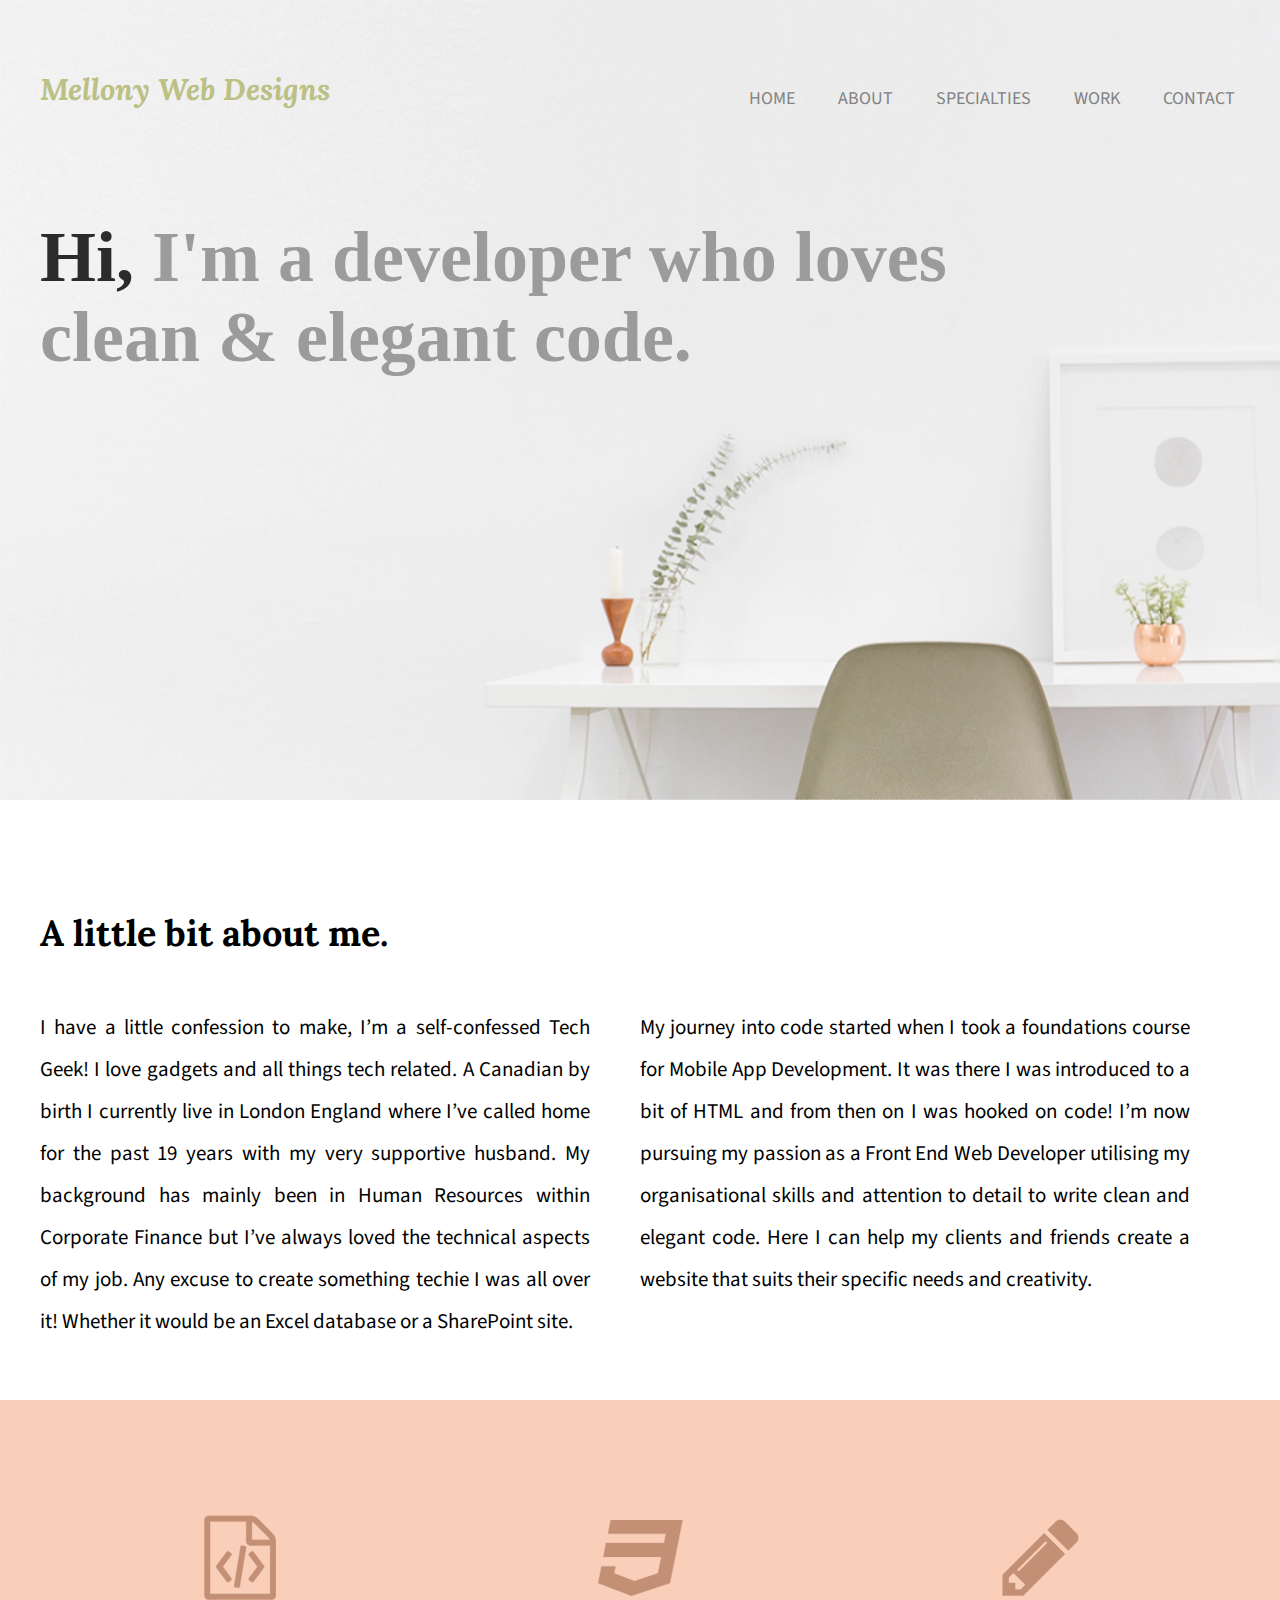
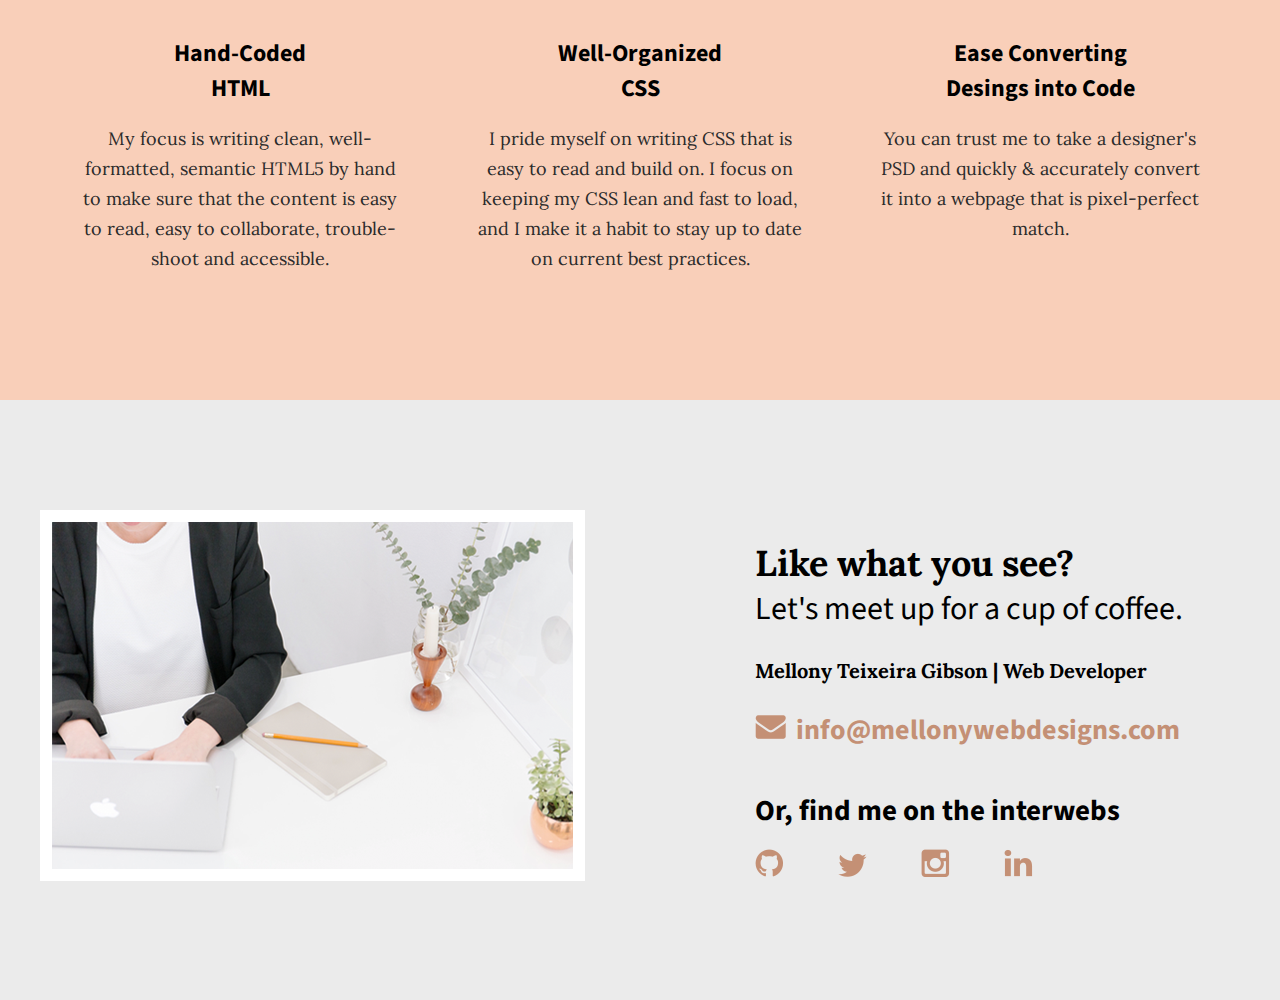
<file: index.html>
<!doctype html>
<html>
<head>
    <title>Mellony Gibson | Web Developer</title>
    <link rel="stylesheet" href="css/normalize.css">
    <link rel="stylesheet" href="css/main.css">
    <link href="https://fonts.googleapis.com/css?family=Source+Sans+Pro:400,700" rel="stylesheet" type="text/css">
    <link href="https://fonts.googleapis.com/css?family=Lora:400,700" rel="stylesheet">
    <link href="https://fonts.googleapis.com/css?family=Lora:700i" rel="stylesheet">
    <meta charset="utf-8"/>
    <meta name="description" content="The portfolio site for Mellony Web Designs, by Mellony Teixeira Gibson Front End Web Developer." />
    <meta name="keywords" content="website, web development, web design" />
    <meta name="viewport" content="width=device-width, initial-scale=1" />
    <meta http-equiv="author"content="Mellony Teixeira Gibson" />
</head>
<body>
  <header>
          <div class="full-width">
              <div class="half-width">
              <h1>Mellony Web Designs</h1>
              </div>
            <div class="half-width">
              <nav>
                <ul>
                  <li><a href="index.html">Home</a></li>
                  <li><a href="#about">About</a></li>
                  <li><a href="#specialties">Specialties</a></li>
                  <li><a href="work/index.html">Work</a></li>
                  <li><a href="#contact">Contact</a></li>
                </ul>
              </nav>
            </div>
            <h2><span>Hi,</span> I'm a developer who loves clean & elegant code.</h2>
            </div>
  </header>
<!-- ABOUT SECTION -->
<main>
      <section id="about">
            <div class="full-width">
              <h2>A little bit about me.</h2>
              <div class="half-width">
                <p>I have a little confession to make, I’m a self-confessed Tech Geek! I love gadgets and all things tech related. A Canadian by birth I currently live in London England where I’ve called home for the past 19 years with my very supportive husband. My background has mainly been in Human Resources within Corporate Finance but I’ve always loved the technical aspects of my job. Any excuse to create something techie I was all over it! Whether it would be an Excel database or a SharePoint site.
                </p>
              </div>
              <div class="half-width">
                <p>My journey into code started when I took a foundations course for Mobile App Development. It was there I was introduced to a bit of HTML and from then on I was hooked on code! I’m now pursuing my passion as a Front End Web Developer utilising my organisational skills and attention to detail to write clean and elegant code. Here I can help my clients and friends create a website that suits their specific needs and creativity.</p>
              </div>
            </div>
      </section>
<!-- WORK SECTION -->
      <section id="specialties">
            <div class="full-width">
              <div class="third-width">
                <img src="img/icon-html.png" alt="HTML icon"/>
                <h3>Hand-Coded HTML</h3>
                <p>My focus is writing clean, well-formatted, semantic HTML5 by hand to make sure that the content is easy to read, easy to
                  collaborate, trouble-shoot and accessible.</p>
              </div>
              <div class="third-width">
                <img src="img/icon-css.png" alt="CSS icon"/>
                <h3>Well-Organized CSS</h3>
                <p>I pride myself on writing CSS that is easy to read and build on. I focus on keeping my CSS lean and fast to load, and I make
                  it a habit to stay up to date on current best practices.</p>
              </div>
              <div class="third-width">
                <img src="img/icon-pencil.png" alt="Pencil icon"/>
                <h3>Ease Converting Desings into Code</h3>
                <p>You can trust me to take a designer's PSD and quickly & accurately convert it into a webpage that is pixel-perfect match.</p>
              </div>
            </div>
      </section>

  <!-- CONTACT SECTION -->

      <footer id="contact">
            <div class="full-width">
              <div class="half-width">
                <img src="img/contact-image.png" id="contact-img" alt="Contact images"/>
              </div>
              <div class="half-width">
                <h2>Like what you see?</h2>
                <h3 id="email-header">Let's meet up for a cup of coffee.</h3>
                <div id="contact-info">
                <h4>Mellony Teixeira Gibson | Web Developer</h4>
                <a href="mailto:info@mellonywebdesigns.com"><img src="img/envelope.png" id="envelope" alt="envelope icon"/>info@mellonywebdesigns.com</a>
                <h3 id="socialmedia-header">Or, find me on the interwebs</h3>
                  <ul>
                    <li><a href="https://github.com/MellTGibson" target="_BLANK"><img src="img/github.png" alt="github icon"></li>
                    <li><a href="https://www.twitter.com/MellonyGibson" target="_BLANK"><img src="img/twitter.png" alt="twitter icon"></li>
                    <li><a href="https://www.instagram.com/melltgibson" target="_BLANK"><img src="img/instagram.png" alt="instagram icon"></li>
                    <li><a href="https://www.linkedin.com/in/mellonygibson" target="_BLANK"><img src="img/linkedIn.png" alt="linkedin icon"></li>
                  </ul>
                </div>
              </div>
            </div>
      </footer>
</main>
</body>
</html>
</file>
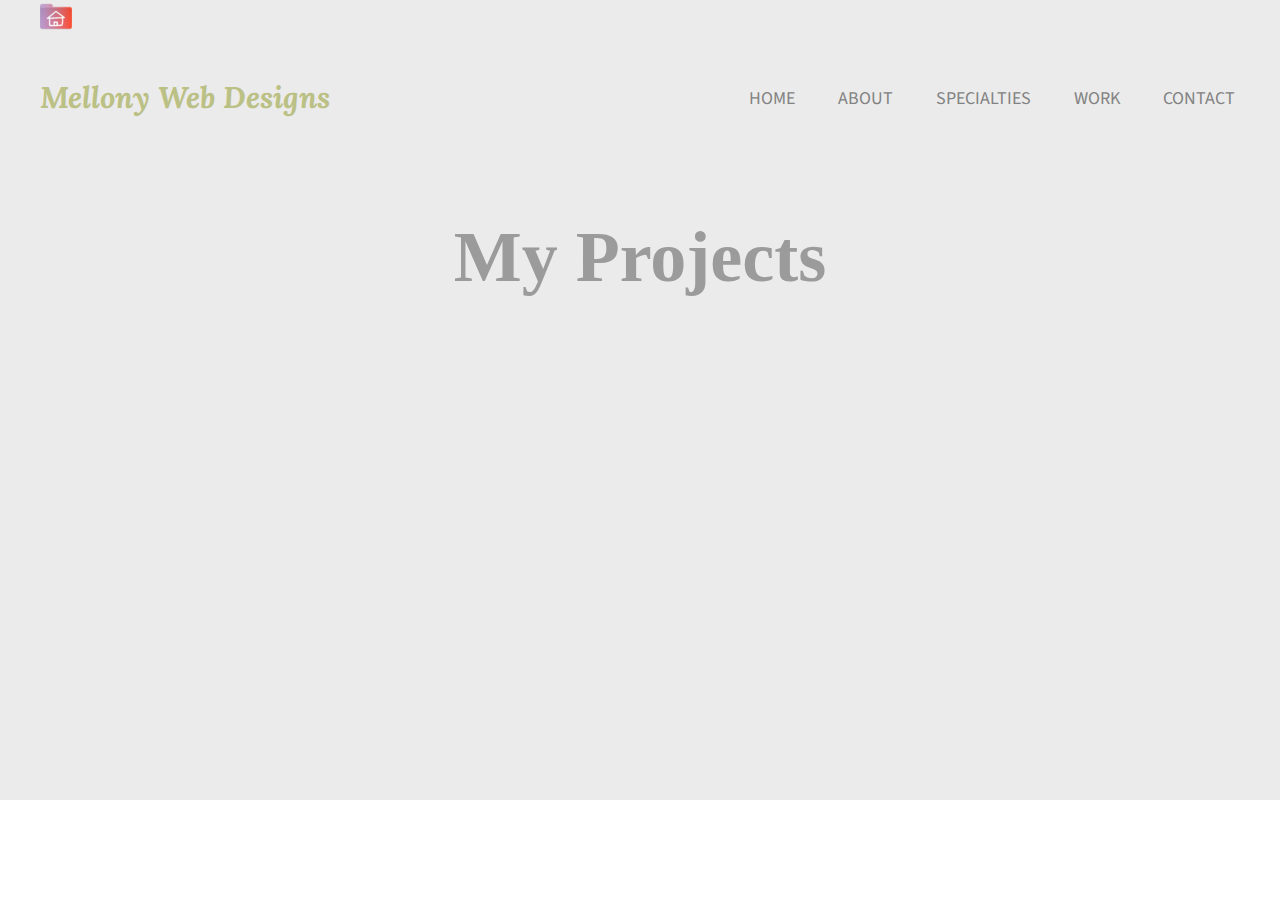
<file: work/index.html>
<!doctype html>
<html>
<head>
  <title>Web Developer Projects | Mellony Web Designs </title>
  <link rel="stylesheet" href="../css/normalize.css">
  <link rel="stylesheet" href="../css/main.css">
  <link href="https://fonts.googleapis.com/css?family=Source+Sans+Pro:400,700" rel="stylesheet" type="text/css">
  <link href="https://fonts.googleapis.com/css?family=Lora:400,700" rel="stylesheet">
  <link href="https://fonts.googleapis.com/css?family=Lora:700i" rel="stylesheet">
  <meta charset="utf-8" />
  <meta name="description" content="The portfolio site for Mellony Web Designs, by Mellony Teixeira Gibson Front End Web Developer." />
  <meta name="keywords" content="website, web development, web design" />
  <meta name="viewport" content="width=device-width, initial-scale=1" />
  <meta http-equiv="author" content="Mellony Teixeira Gibson" />
</head>

<body>
  <header class="workpage-header">
   <div class="full-width">
    <div class="half-width">
      <a href="../index.html"><img src="../img/homefolder.png" alt="Homepage Icon" /></a>
      <h1 class="workpage-title">Mellony Web Designs</h1>
    </div>
    <div class="half-width">
      <nav>
        <ul>
          <li><a href="../index.html">Home</a></li>
          <li><a href="#about">About</a></li>
          <li><a href="#specialties">Specialties</a></li>
          <li><a href="work/index.html">Work</a></li>
          <li><a href="#contact">Contact</a></li>
        </ul>
      </nav>
    </div>
    <h2 class="workpage-subtitle">My Projects</h2>
</div>
</header>

</body>
</html>
</file>
<file: css/main.css>
/***** BASE STYLES *****/
body{
  font-size: 16px;
  font-family: Source Sans Pro, sans-serif;
}

#home,#about,#specialties,#work, #contact{
  height: 600px;
}


/*****GRID*****/
.full-width{
  margin: 0 auto;
  width: 1200px;
}

.half-width{
  float: left;
  width: 600px;
  }

.third-width{
  float: left;
  width:400px;
  }

/*****HEADER*****/
header {
  background: url('../img/background-image.png');
  background-size: cover;
  height: 800px;
}

header h1 {
    color: #bbc085;
    font-family: 'Lora', serif;
    font-size: 1.875em; /*original font-size 30px (16/30=1.875em)  */
    font-style: italic;
    padding: 50px 0;
  }

nav {
  float:right;
  padding: 70px 5px;
}

nav ul li{
  display: inline-block;
}

nav ul li a {
  color:#828282;
  font-size: 1.125em;  /*original font-size 18px (16/18=1.125em)  */
  padding-left:40px;
  text-decoration:none;
  text-transform: uppercase;
  }

/* mouse over link */
nav ul li a:hover {
  color: white;
}

/* selected link */
nav ul li a:active {
  color: #f9cfb9;
}

header h2{
  clear: both;
  color:#9b9b9b;
  font-family: lora bold serif;
  font-size: 4.5em; /*original font-size 72px (16/72=4.5em)  */
  padding-left:40px;
  line-height:80px;
  padding:20px 0;
  width:960px;
}

header h2 span {
  color:#2b2b2b;
}

/*****WORK PAGE HEADER STYLES*****/

.workpage-header {
  background: #ebebeb;
}

.workpage-title {
  padding: 20px 0px 50px 0px;
}

.workpage-subtitle {
  margin: 0 auto;
  text-align: center;
}

/*****END OF WORK PAGE HEADER STYLES*****/


/*****ABOUT*****/

#about .full-width{
  padding: 80px 0;
}

#about h2 {
  font-family: 'Lora', serif;
  font-size: 2.25em;  /*original font-size 36px (16/36=2.25em)  */
}

#about p {
  color:7f7f7f;
  font-family: source sans pro;
  font-size: 1.312em;  /*original font-size 21px (16/21=1.312em)  */
  line-height: 42px;
  padding-right:50px;
  text-align: justify;
}

/*****WORK*****/

#specialties {
Background-color:#f9cfb9;
text-align:center;
}

#specialties .full-width {
  padding: 115px 0;
}

#specialties img {
  padding-bottom: 30px;
}

#specialties h3 {
  font-family:Source sans pro;
  font-size:1.5em; /*original font-size 24px (16/24=1.5em)  */
  margin: 0 auto;
  width:190px;
    }

#specialties p {
  color:#2b2b2b;
  font-family:'Lora', serif;
  font-size: 1.125em; /*original font-size 18px (16/18=1.125em)  */
  line-height:30px;
  padding: 0 35px;
}

/*****CONTACT*****/

#contact {
  Background-color:#ebebeb;
}

#contact .full-width {
  padding: 110px 0;
}

#contact-img {
  border: 12px solid #ffffff;
}

#contact h2, #contact h4, #email-header, #socialmedia-header, #contact ul{
  padding-left: 115px;
}

#envelope {
  padding: 0 10px 0 115px;
}

#contact h2{
  font-family:'Lora', serif;
  font-size:2.25em;  /*original font-size 36px (16/36=2.25em)  */
}

#contact h4{
  font-family:'Lora', serif;
  font-size:1.25em; /*original font-size 20px (16/20=1.25em)  */
}

#email-header {
  font-size:2em; /*original font-size 32px (16/32=2em)  */
  font-weight: 400;
  margin: -30px 0 5px 0;
}

#socialmedia-header{
  font-size:1.812em; /*original font-size 29px (16/29=1.812em)  */
  font-weight:bold;
  margin: 40px 0 0 0;
}

#contact a {
  color:#c49075;
  font-weight:bold;
  font-size:1.75em; /*original font-size 28px (16/28=1.75em)  */
  text-decoration:none;
}

#contact ul: {
  list-style: none;
}

#contact ul li {
  display: inline-block;
}

#contact ul img {
  font-size: 2em; /*original font-size 32px (16/32=2em)  */
  padding-right: 48px;
}
</file>
